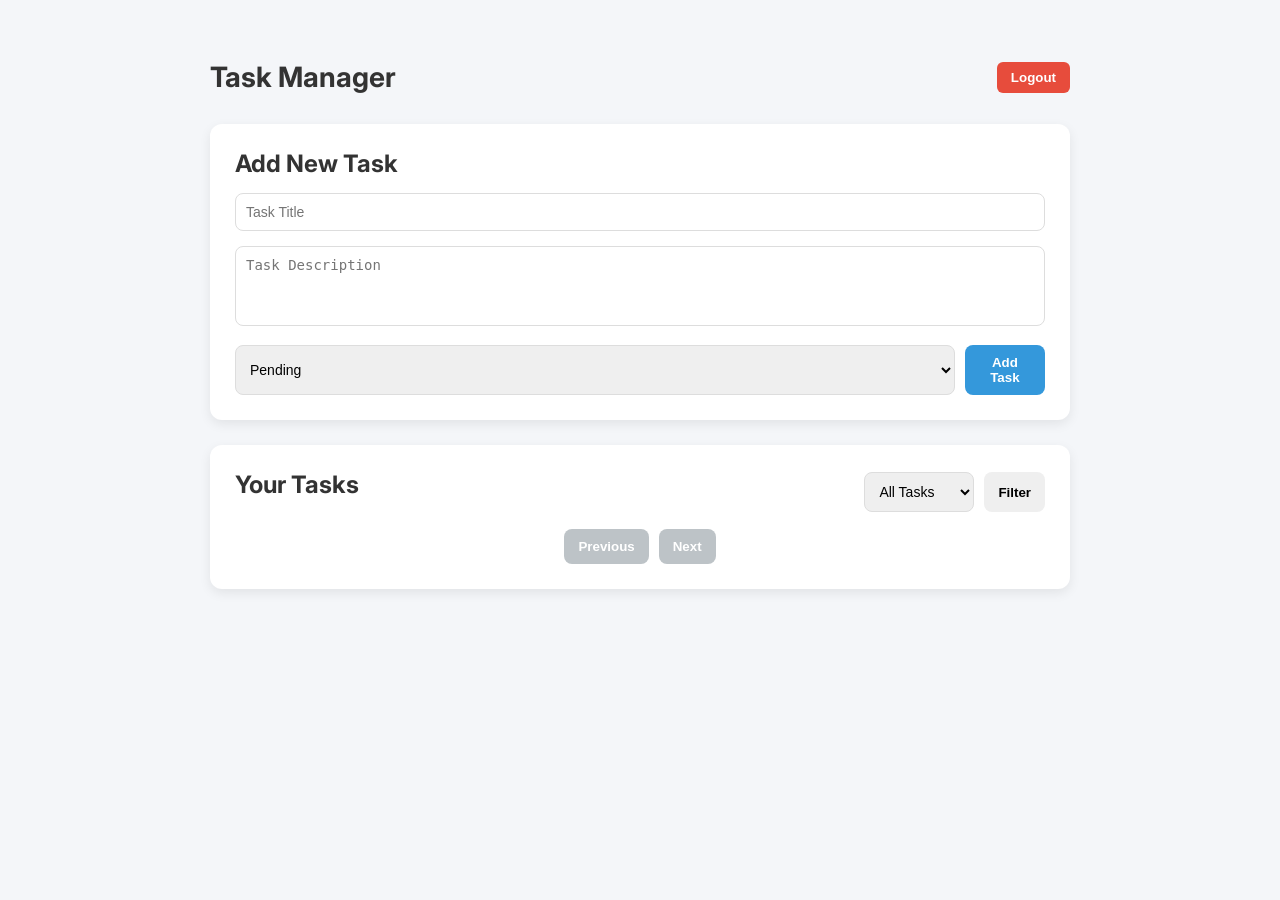
<file: frontend/index.html>
<!DOCTYPE html>
<html lang="en">
<head>
    <meta charset="UTF-8">
    <title>Task Manager Dashboard</title>
    <meta name="viewport" content="width=device-width, initial-scale=1.0">

    
    <link href="https://fonts.googleapis.com/css2?family=Inter:wght@400;600;700&display=swap" rel="stylesheet">

   
    <link rel="stylesheet" href="style.css">
</head>

<body>
<div class="dashboard">

    
    <header class="header">
        <h1>Task Manager</h1>
        <button class="logout-btn" onclick="logout()">Logout</button>
    </header>

    
    <section class="card">
        <h2>Add New Task</h2>

        <div class="form-group">
            <input id="title" type="text" placeholder="Task Title">
        </div>

        <div class="form-group">
            <textarea id="description" placeholder="Task Description"></textarea>
        </div>

        <div class="form-row">
            <select id="status">
                <option value="pending">Pending</option>
                <option value="done">Done</option>
            </select>

            <button class="primary-btn" onclick="createTask()">Add Task</button>
        </div>
    </section>

    
    <section class="card">
        <div class="task-header">
            <h2>Your Tasks</h2>

            <div class="filter-group">
                <select id="filter">
                    <option value="">All Tasks</option>
                    <option value="pending">Pending</option>
                    <option value="done">Completed</option>
                </select>

                <button onclick="loadTasks(1)">Filter</button>
            </div>
        </div>

        <ul id="taskList" class="task-list"></ul>

        <div class="pagination">
            <button id="prevPage" onclick="prevPage()" disabled>Previous</button>
            <button id="nextPage" onclick="nextPage()" disabled>Next</button>
        </div>
    </section>

</div>

<script src="script.js"></script>
</body>
</html>
</file>
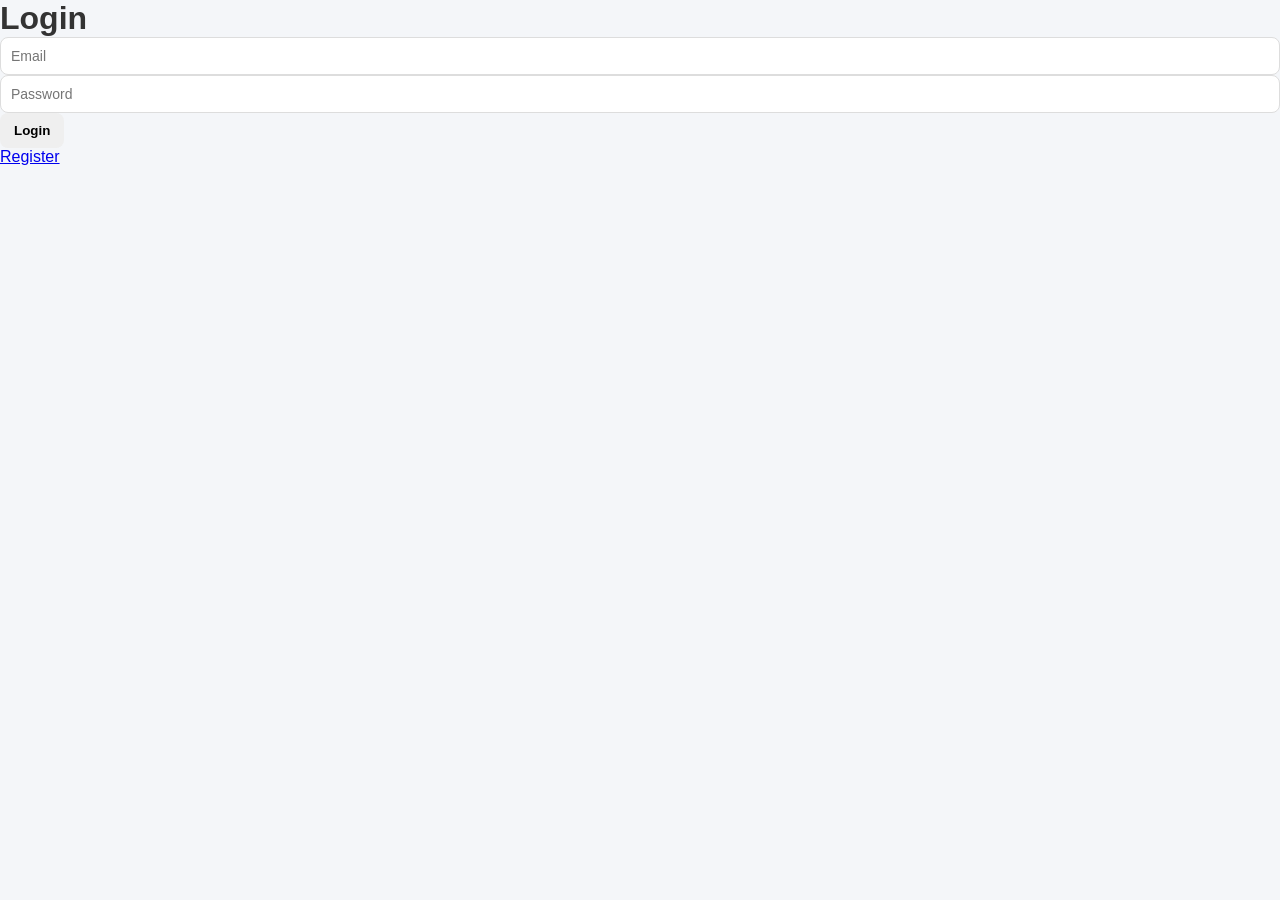
<file: frontend/login.html>
<!DOCTYPE html>
<html>
<head>
    <title>Login</title>
    <link rel="stylesheet" href="style.css">
</head>
<body>
<div class="container">
    <h1>Login</h1>
    <input id="email" placeholder="Email">
    <input id="password" type="password" placeholder="Password">
    <button onclick="login()">Login</button>
    <p><a href="register.html">Register</a></p>
</div>
<script src="script.js"></script>
</body>
</html>
</file>
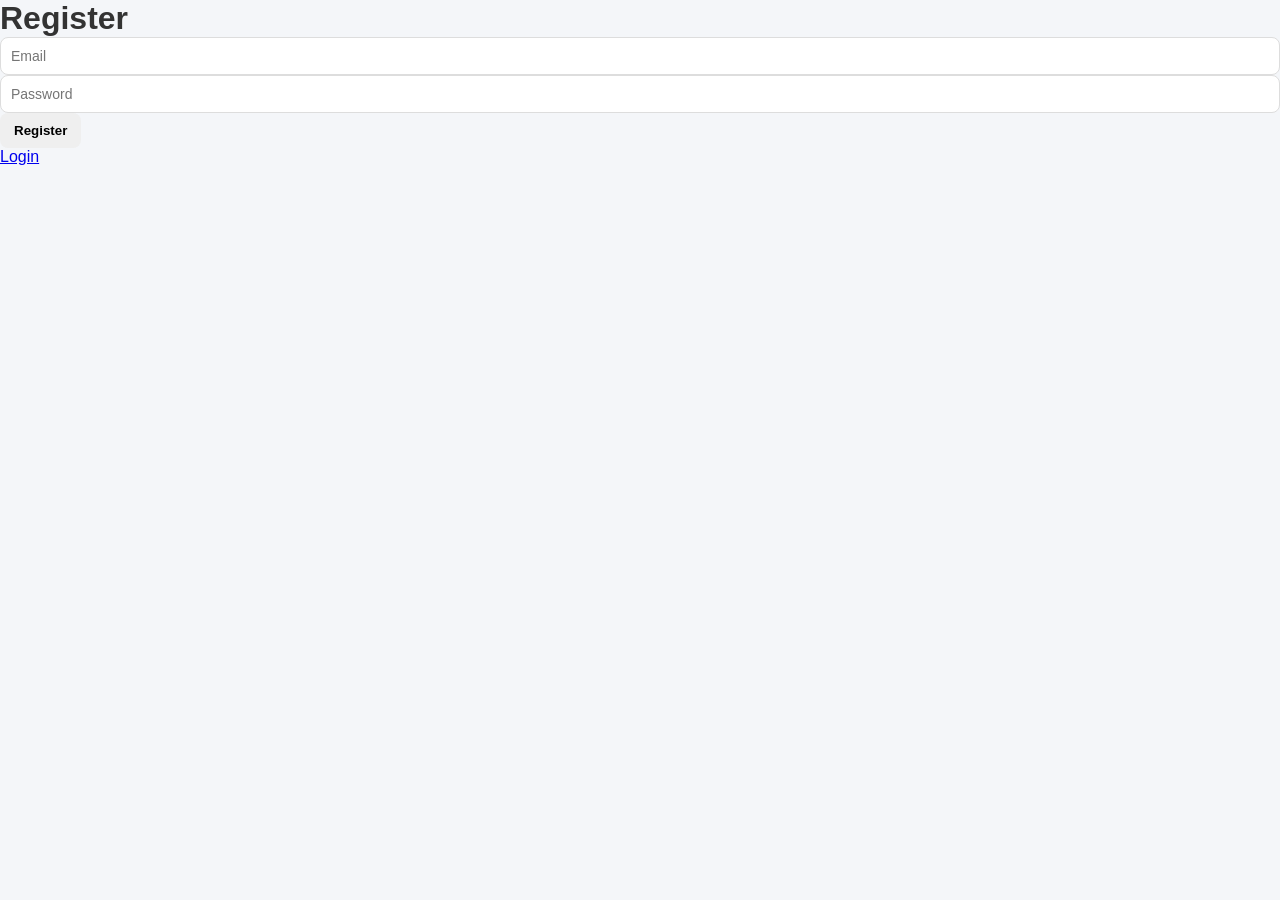
<file: frontend/register.html>
<!DOCTYPE html>
<html>
<head>
    <title>Register</title>
    <link rel="stylesheet" href="style.css">
</head>
<body>
<div class="container">
    <h1>Register</h1>
    <input id="email" placeholder="Email">
    <input id="password" type="password" placeholder="Password">
    <button onclick="register()">Register</button>
    <p><a href="login.html">Login</a></p>
</div>
<script src="script.js"></script>
</body>
</html>
</file>
<file: frontend/style.css>
* {
    margin: 0;
    padding: 0;
    box-sizing: border-box;
}

body {
    font-family: 'Inter', sans-serif;
    background: #f4f6f9;
    color: #333;
}

.dashboard {
    max-width: 900px;
    margin: 40px auto;
    padding: 20px;
}

.header {
    display: flex;
    justify-content: space-between;
    align-items: center;
    margin-bottom: 30px;
}

.header h1 {
    font-size: 28px;
    font-weight: 700;
}

.logout-btn {
    padding: 8px 14px;
    background: #e74c3c;
    border: none;
    color: white;
    border-radius: 6px;
    cursor: pointer;
}

.logout-btn:hover {
    background: #c0392b;
}

.card {
    background: white;
    padding: 25px;
    border-radius: 12px;
    box-shadow: 0 4px 12px rgba(0,0,0,0.08);
    margin-bottom: 25px;
}

.card h2 {
    margin-bottom: 15px;
}

.form-group {
    margin-bottom: 15px;
}

.form-row {
    display: flex;
    gap: 10px;
}

input, textarea, select {
    width: 100%;
    padding: 10px;
    border-radius: 8px;
    border: 1px solid #ddd;
    font-size: 14px;
}

textarea {
    resize: none;
    height: 80px;
}

button {
    padding: 10px 14px;
    border: none;
    border-radius: 8px;
    cursor: pointer;
    font-weight: 600;
}

.primary-btn {
    background: #3498db;
    color: white;
}

.primary-btn:hover {
    background: #2980b9;
}

.task-header {
    display: flex;
    justify-content: space-between;
    align-items: center;
    margin-bottom: 15px;
}

.filter-group {
    display: flex;
    gap: 10px;
}

.task-list {
    list-style: none;
}

.task-list li {
    padding: 15px;
    border-radius: 8px;
    border: 1px solid #eee;
    margin-bottom: 10px;
    background: #fafafa;
}

.task-list strong {
    font-size: 16px;
}

.pagination {
    display: flex;
    justify-content: center;
    gap: 10px;
    margin-top: 15px;
}

.pagination button {
    background: #2c3e50;
    color: white;
}

.pagination button:disabled {
    background: #bdc3c7;
    cursor: not-allowed;
}
</file>
